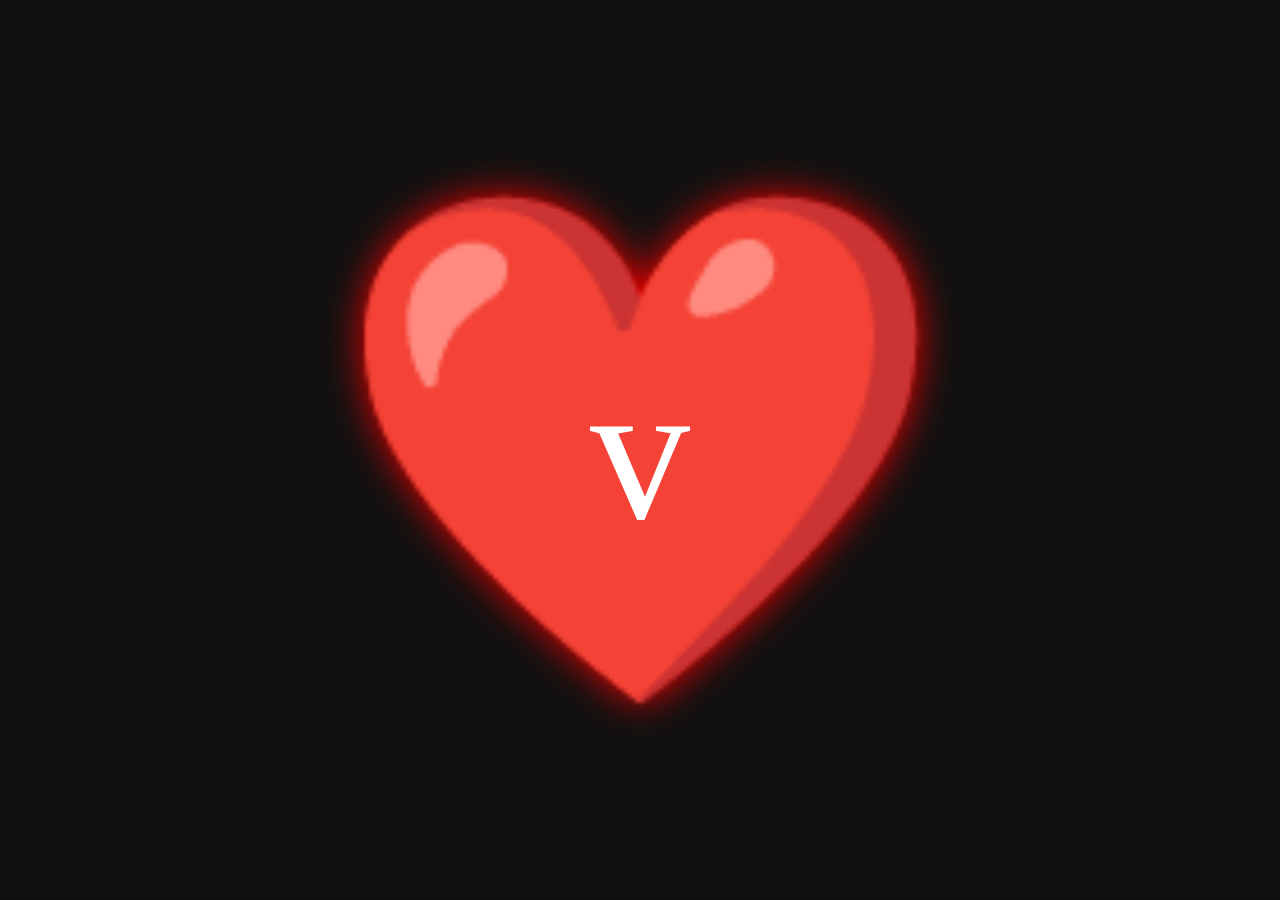
<file: index.html>
<!DOCTYPE html>
<html lang="ru">
<head>
<meta charset="UTF-8">
<meta name="viewport" content="width=device-width, initial-scale=1.0">
<link rel="stylesheet" href="/matsakov.css">
<title>Анимированное сердце</title>

<style>
* {
    margin: 0;
    padding: 0;
    box-sizing: border-box;
}

body {
    height: 100vh;
    display: flex;
    justify-content: center;
    align-items: center;
    background: #111;
}

.heart {
    font-size: 500px;
    color: red;
    animation: beat 1s infinite;
    filter: drop-shadow(0 0 20px red);
}

@keyframes beat {
    0% {
        transform: scale(1);
    }
    25% {
        transform: scale(1.3);
    }
    50% {
        transform: scale(1);
    }
    75% {
        transform: scale(1.2);
    }
    100% {
        transform: scale(1);
    }
}
</style>
</head>

<body>

<div class="heart">❤️<span>v</span></div>

</body>
</html>
</file>
<file: matsakov.css>
.heart {
    position: relative;
    font-size: 500px;
}
.heart span {
    position: absolute;
    font-size: 200px;
    color: white;
    top: 50%;
    left: 50%;
    transform: translate(-50%, -50%);
}
</file>
